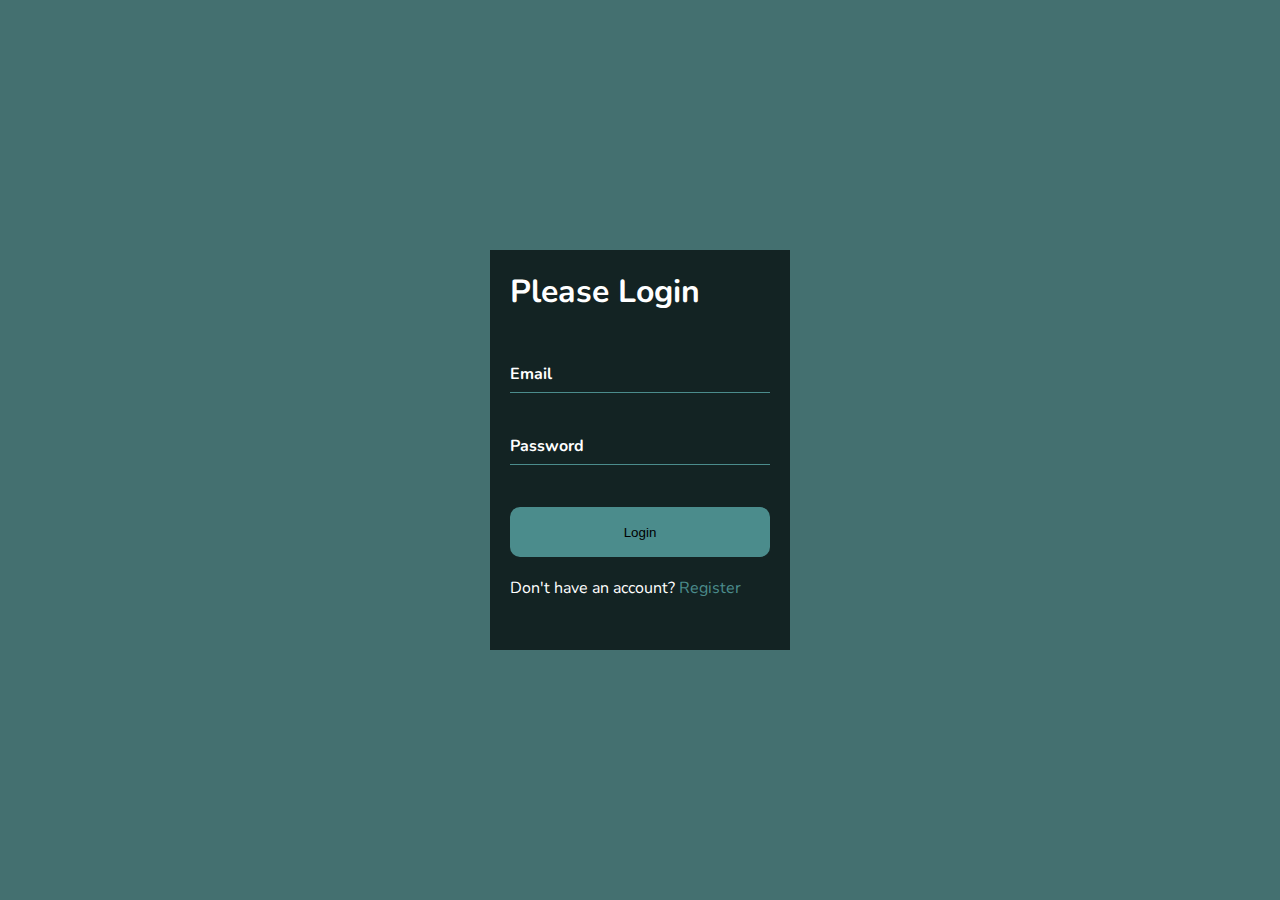
<file: form-input-wave/index.html>
<!DOCTYPE html>
<html lang="en">
    <head>
        <meta charset="UTF-8" />
        <meta http-equiv="X-UA-Compatible" content="IE=edge" />
        <meta name="viewport" content="width=device-width, initial-scale=1.0" />
        <title>Form Input Wave</title>
        <link rel="stylesheet" href="css/style.css" />
    </head>
    <body>
        <form action="">
            <h1>Please Login</h1>
            <div class="inputBox">
                <input type="email" name="" />
                <h4 class="wave">Email</h4>
            </div>
            <div class="inputBox">
                <input type="password" name="" />
                <h4 class="wave">Password</h4>
            </div>
            <input type="button" value="Login" />

            <p>Don't have an account? <a href="">Register</a></p>
        </form>
        <script src="main.js"></script>
    </body>
</html>
</file>
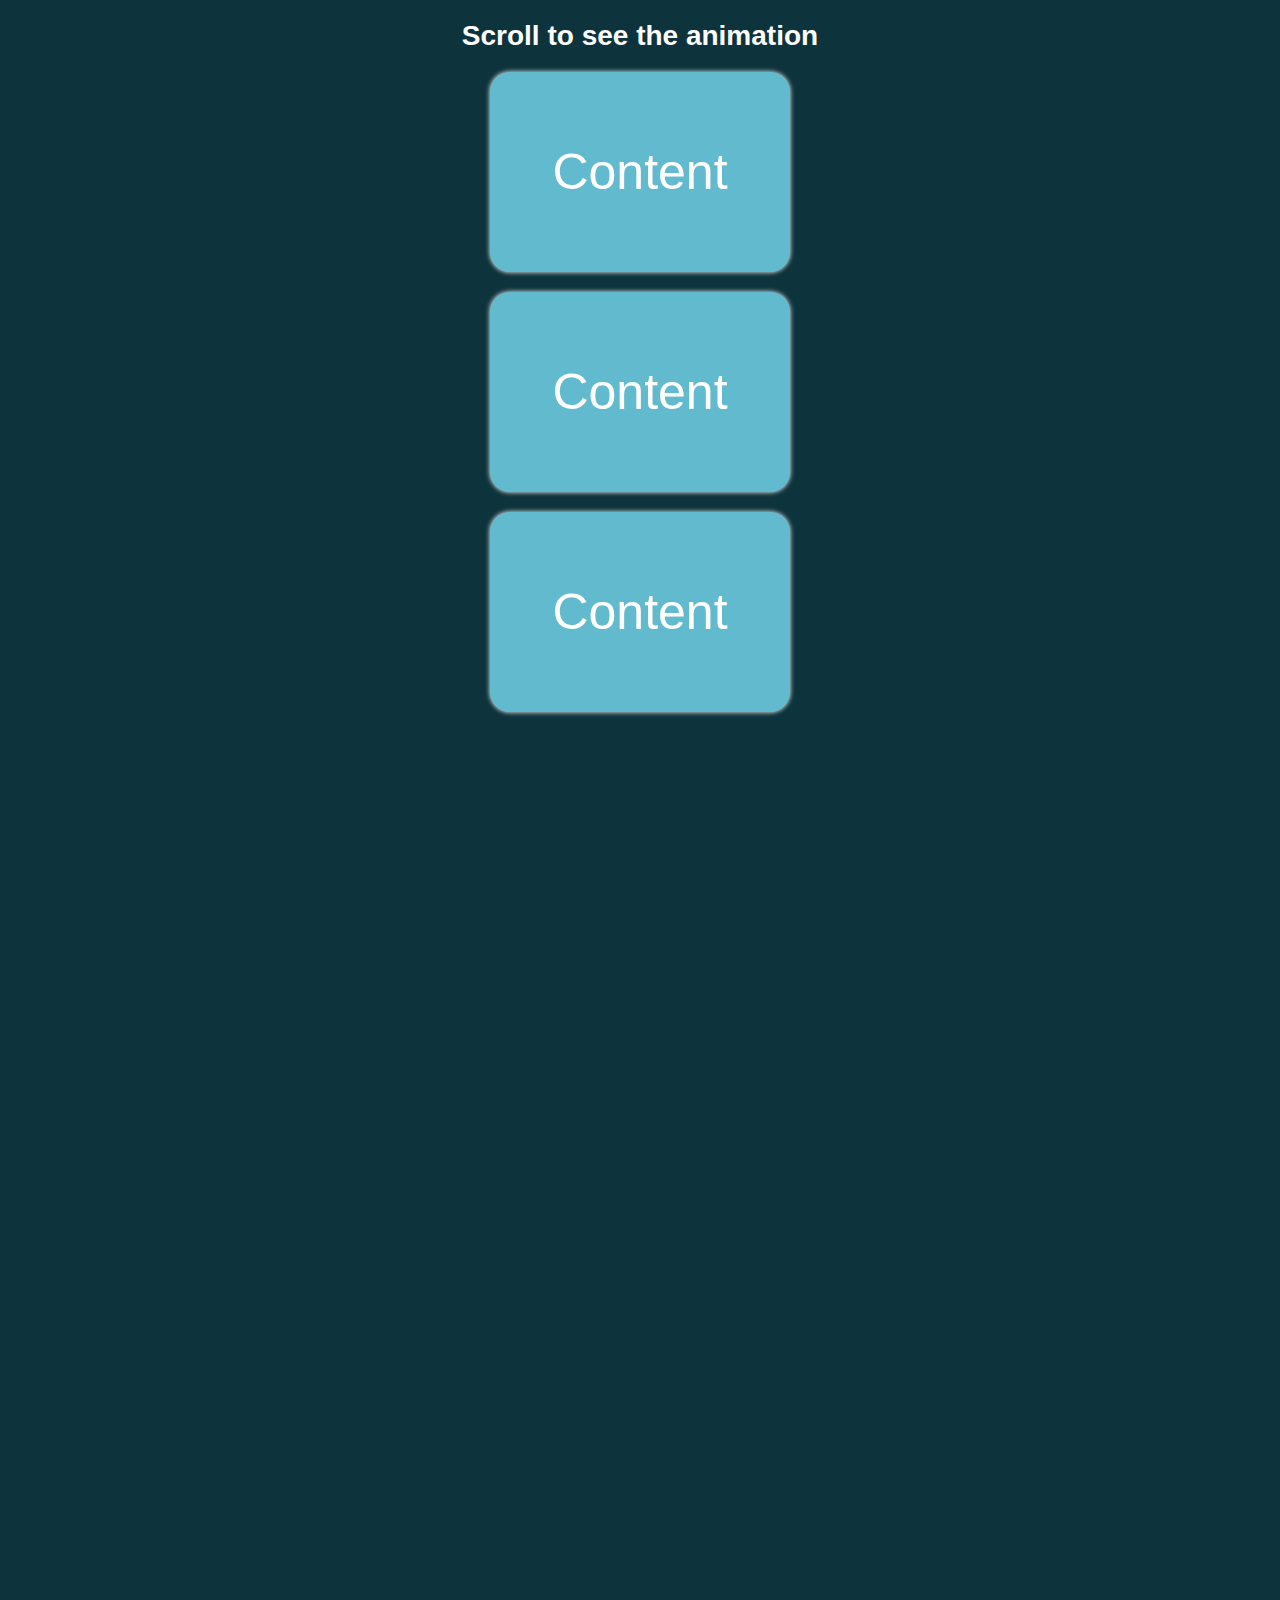
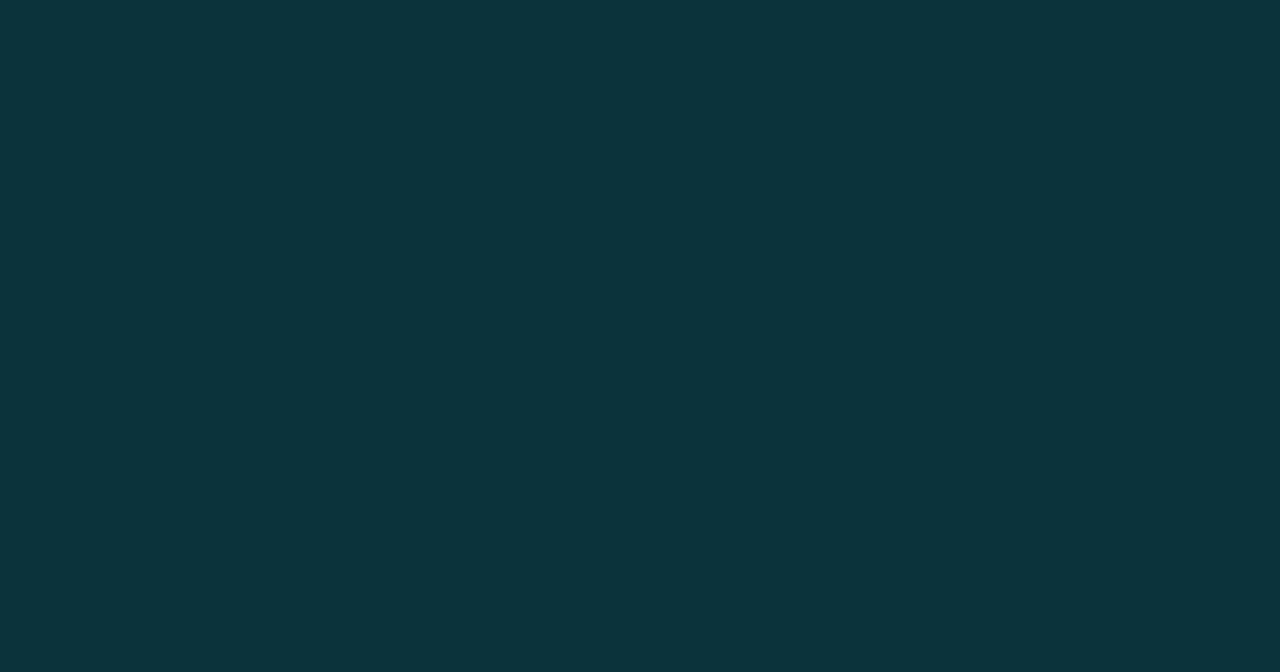
<file: scroll-animation/index.html>
<!DOCTYPE html>
<html lang="en">
    <head>
        <meta charset="UTF-8" />
        <meta http-equiv="X-UA-Compatible" content="IE=edge" />
        <meta name="viewport" content="width=device-width, initial-scale=1.0" />
        <title>Scroll Animation</title>
        <link rel="stylesheet" href="css/style.css" />
    </head>
    <body>
        <h1>Scroll to see the animation</h1>
        <div class="content">Content</div>
        <div class="content">Content</div>
        <div class="content">Content</div>
        <div class="content">Content</div>
        <div class="content">Content</div>
        <div class="content">Content</div>
        <div class="content">Content</div>
        <div class="content">Content</div>
        <div class="content">Content</div>
        <div class="content">Content</div>
        <script src="main.js"></script>
    </body>
</html>
</file>
<file: form-input-wave/css/style.css>
@import url('https://fonts.googleapis.com/css?family=Nunito');

* {
    box-sizing: border-box;
    margin: 0;
    padding: 0;
}

body {
    background-color: rgb(68, 112, 112);
    font-family: 'Nunito';
    font-size: 16px;
    min-height: 100vh;
    width: 100vw;
    overflow-y: scroll;
    display: flex;
    justify-content: center;
    align-items: center;
}

form {
    width: 300px;
    height: 400px;
    background-color: rgb(19, 35, 35);
    color: white;
    padding: 20px;
    display: flex;
    flex-direction: column;
    gap: 20px;
}

form h1 {
    margin-bottom: 30px;
}
input {
    width: 100%;
}

.inputBox input {
    height: 30px;
    background-color: transparent;
    border: none;
    border-bottom: 1px solid rgb(75, 140, 140);
    color: white;
}

input[type='button'] {
    height: 50px;
    background-color: rgb(75, 140, 140);
    border: none;
    border-radius: 10px;
}
a {
    text-decoration: none;
}
a:visited {
    color: rgb(75, 140, 140);
}

.inputBox h4 {
    width: fit-content;
    position: relative;
    top: -30px;
    pointer-events: none;
}

.inputBox input:focus {
    outline: none;
}

h4 span {
    position: relative;
    top: 0;
    transition: top 0.5s ease;
}
.inputBox input:focus + h4 span {
    top: -30px;
    color: rgb(75, 140, 140);
}
</file>
<file: scroll-animation/css/style.css>
@import url('https://fonts.cdnfonts.com/css/barlow-semi-condensed');

* {
    box-sizing: border-box;
    margin: 0;
    padding: 0;
}

body {
    background-color: #0d333c;
    font-family: 'Barlow Semi Condensed', sans-serif;
    font-size: 14px;
    min-height: 100vh;
    width: 100vw;
    color: white;
    display: flex;
    flex-direction: column;
    align-items: center;
    overflow-y: scroll;
    gap: 20px;
    padding: 20px;
}

.content {
    height: 200px;
    width: 300px;
    background-color: #62bace;
    box-shadow: 0 0 5px white;
    border-radius: 20px;
    display: flex;
    justify-content: center;
    align-items: center;
    font-size: 50px;
    position: relative;
    transition: left 0.5s ease;
}
</file>
